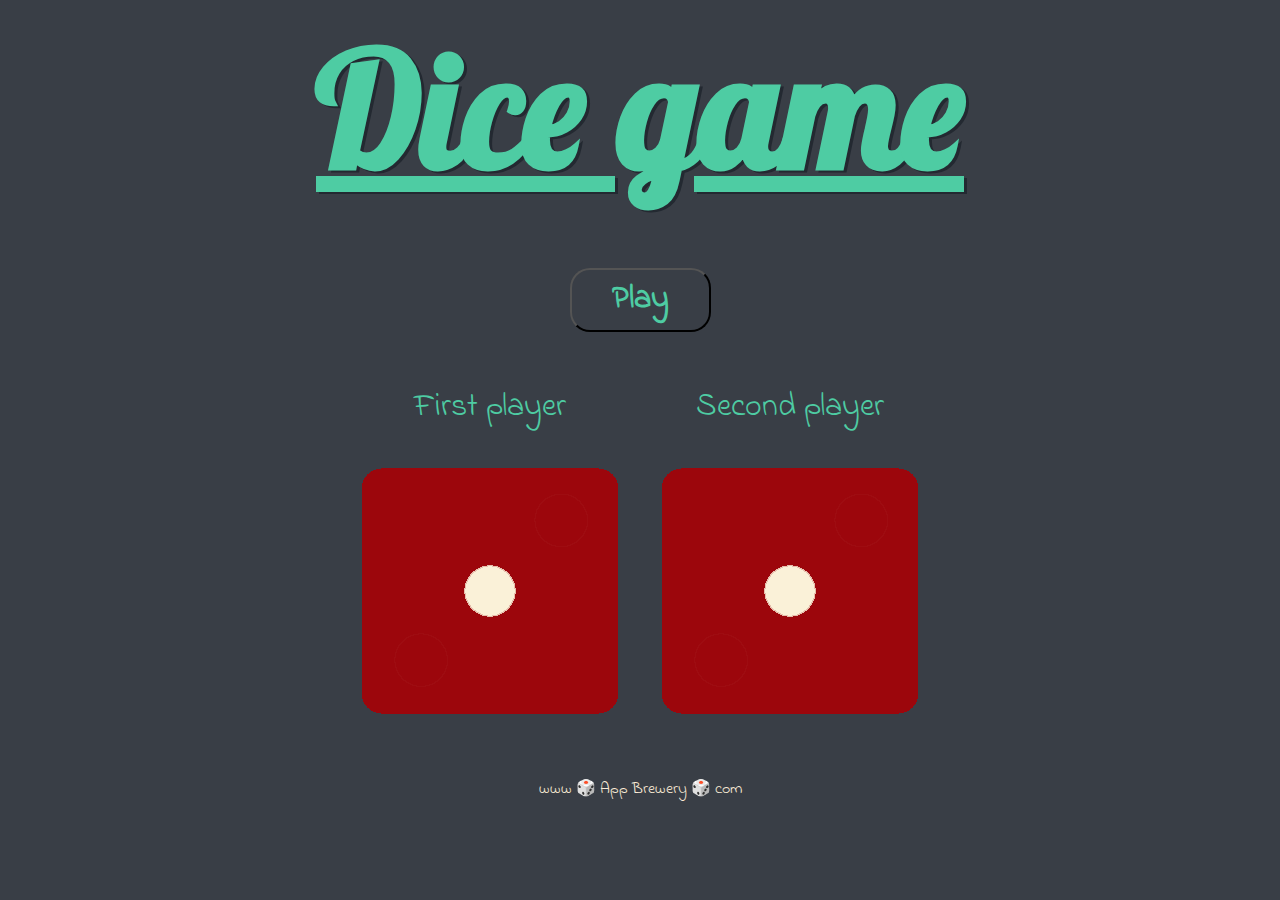
<file: index.html>
<!DOCTYPE html>
<html lang="en">
<head>
    <meta charset="UTF-8">
    <meta name="viewport" content="width=device-width, initial-scale=1.0">
    <title>Dicee challenge</title>
    <link rel="stylesheet" href="./style.css">
    <link rel="preconnect" href="https://fonts.googleapis.com">
    <link rel="preconnect" href="https://fonts.gstatic.com" crossorigin>
    <link href="https://fonts.googleapis.com/css2?family=Lobster&display=swap" rel="stylesheet">
    <link rel="preconnect" href="https://fonts.googleapis.com">
    <link rel="preconnect" href="https://fonts.gstatic.com" crossorigin>
    <link href="https://fonts.googleapis.com/css2?family=Indie+Flower&display=swap" rel="stylesheet">
</head>

<body>
    <div class="container">
        <h1>Dice game</h1>
        <button class="button-23" role="button" onclick=play()>Play</button>
        <div class="dice">
            <p>First player</p>
            <img class="dice1" src="images/dice1.png" alt="dice 1"/>
        </div>
        <div class="dice">
            <p>Second player</p>
            <img class="dice2" src="images/dice1.png" alt="dice 1"/>
        </div>
    <div class="footer"> 
        <p>www 🎲 App Brewery 🎲 com</p>
    </div>

    </div>
    <script src="./index.js" charset="utf-8"></script>
</body>
</html>
</file>
<file: style.css>
body{
    background-color:#393E46;
}

.container{
    text-align: center;
    color:#4ECCA3;
    margin:auto;
}

h1{
    font-family: lobster;
    font-size:1000%;
    margin: 0px 30px 60px 30px;
    text-shadow: 3px 2px 0px #232931;
    text-decoration: underline;
}

.dice{
    display:inline-block;
    padding:20px;
    margin:0px;
    font-size: 2em;
}

p {
    font-family:"Indie Flower";
    text-align:center;
}

.footer{
    margin: 30px auto;
    font-size:1rem;
    color:antiquewhite;
}



.button-23 {
  background-color: #393E46;
  border: px solid #232931;
  border-radius: 20px;
  box-sizing: border-box;
  color: #4ECCA3;
  cursor: pointer;
  font-family: "Indie flower",-apple-system,BlinkMacSystemFont,Roboto,"Helvetica Neue",sans-serif;
  font-size: 2rem;
  font-weight: 600;
  line-height: 20px;
  outline: none;
  position: relative;
  text-align: center;
  text-decoration: none;
  touch-action: manipulation;
  transition: box-shadow .2s,-ms-transform .1s,-webkit-transform .1s,transform .1s;
  user-select: none;
  -webkit-user-select: none;
  width: auto;
  display: block;
  margin: 0 auto;
  padding:20px 40px;
}

.button-23:focus-visible {
  box-shadow: #222222 0 0 0 2px, rgba(255, 255, 255, 0.8) 0 0 0 4px;
  transition: box-shadow .2s;
}

.button-23:active {
  border-color: #000000;
  transform: scale(.96);
}

.button-23:disabled {
  border-color: #DDDDDD;
  color: #DDDDDD;
  cursor: not-allowed;
  opacity: 1;
}


@media screen and (max-width: 576px ){

  * {
    font-size:20px;
  }
  h1{
    font-size:100px;
    height:380px;
  }

  img{
    width:150px;
    height:150px;
  }
  
}
</file>
